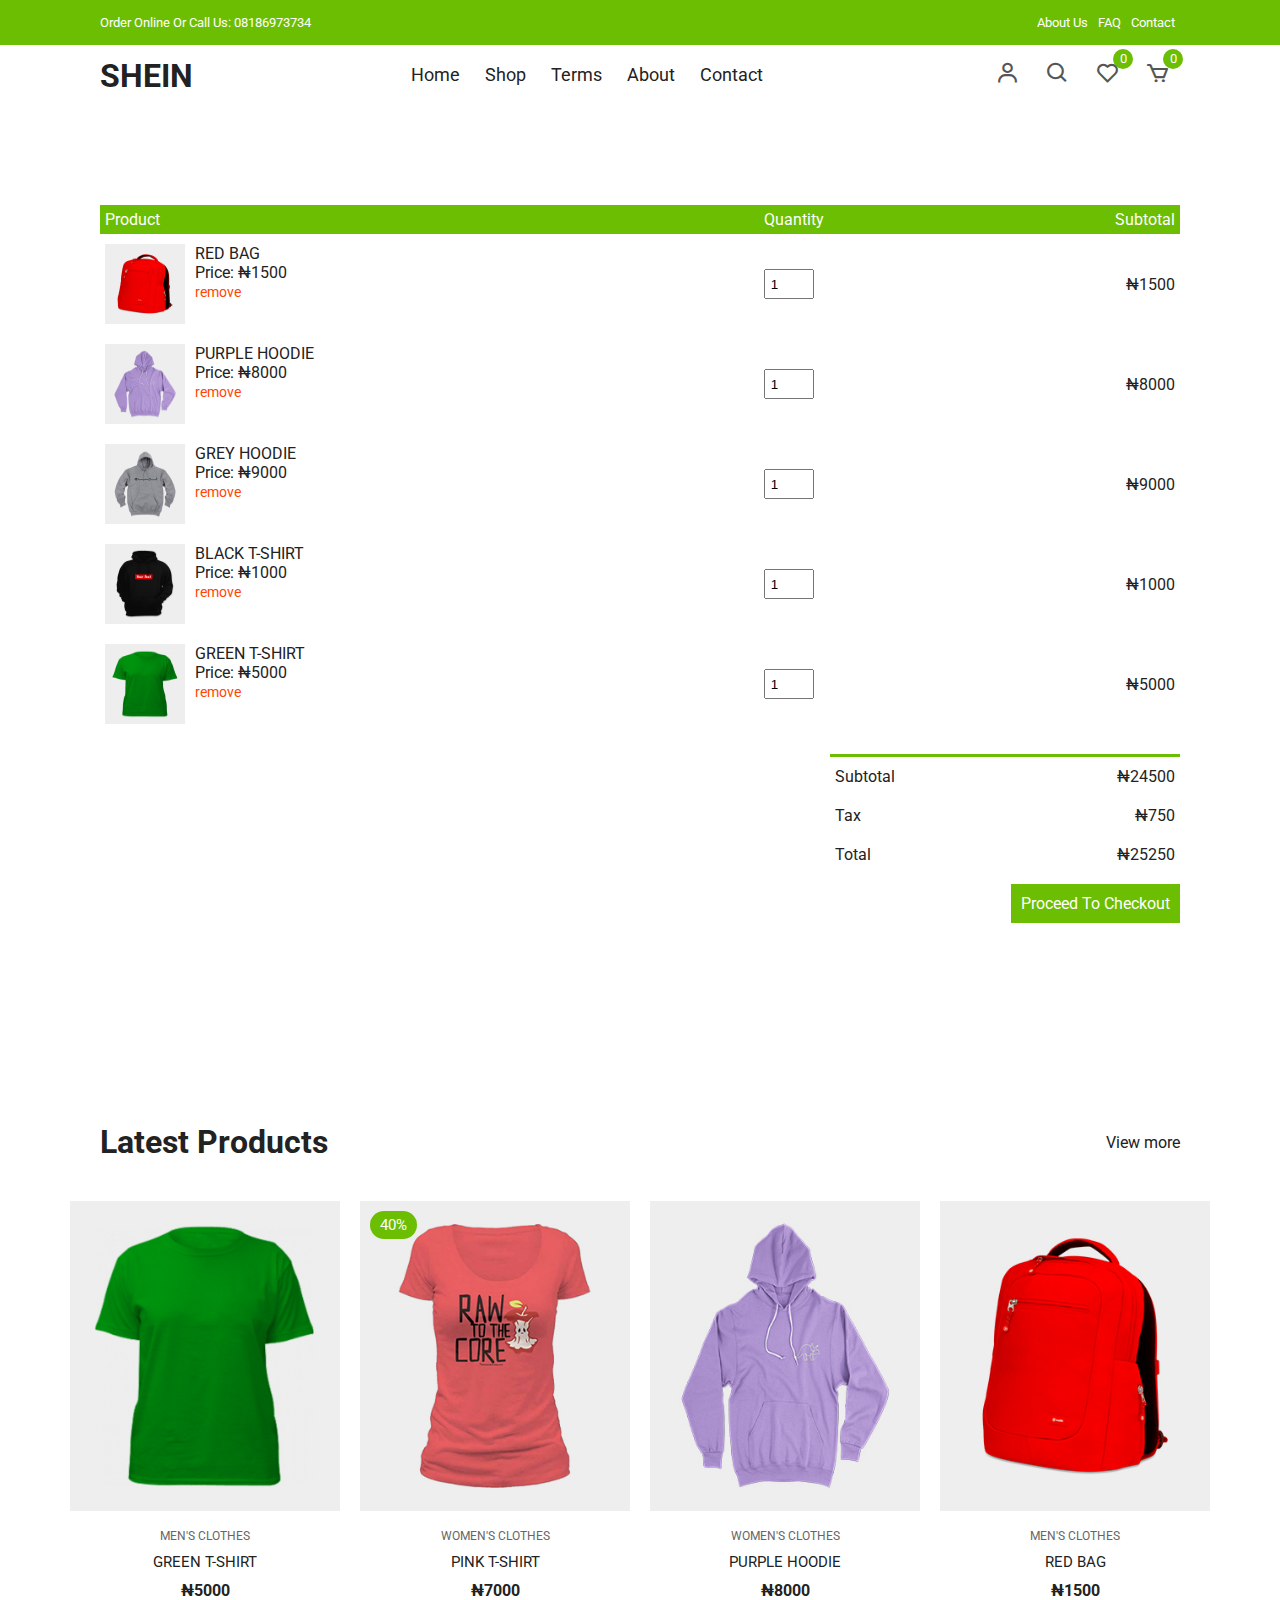
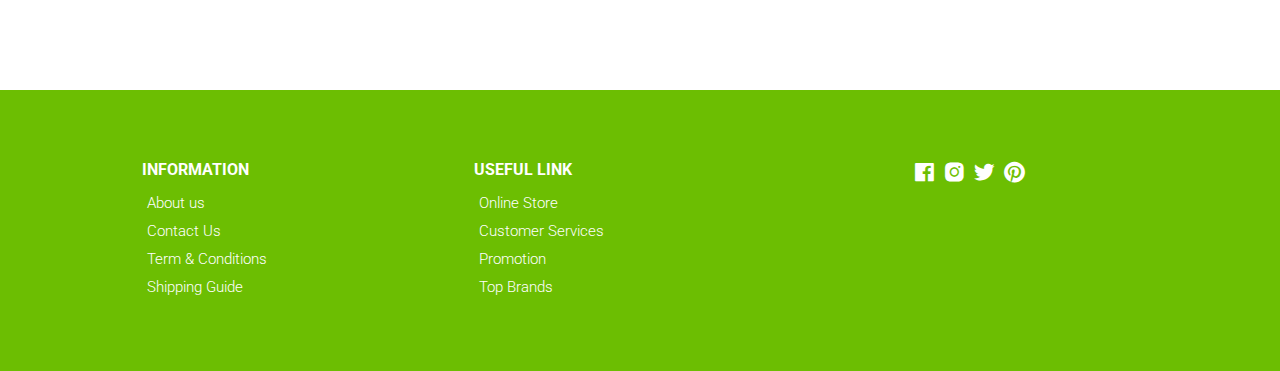
<file: cart.html>
<!DOCTYPE html>
<html lang="en">

<head>
    <meta charset="UTF-8" />
    <meta name="viewport" content="width=device-width, initial-scale=1.0" />

    <link rel="stylesheet" href="https://cdn.jsdelivr.net/npm/boxicons@latest/css/boxicons.min.css" />

    <link rel="stylesheet" href="./css/styles.css" />
    <title>Your Cart</title>
</head>

<body>

    <div class="top-nav">
        <div class="container d-flex">
            <p>Order Online Or Call Us: 08186973734</p>
            <ul class="d-flex">
                <li><a href="#">About Us</a></li>
                <li><a href="#">FAQ</a></li>
                <li><a href="#">Contact</a></li>
            </ul>
        </div>
    </div>
    <div class="navigation">
        <div class="nav-center container d-flex">
            <a href="index.html" class="logo">
                <h1>SHEIN</h1>
            </a>

            <ul class="nav-list d-flex">
                <li class="nav-item">
                    <a href="index.html" class="nav-link">Home</a>
                </li>
                <li class="nav-item">
                    <a href="product.html" class="nav-link">Shop</a>
                </li>
                <li class="nav-item">
                    <a href="#terms" class="nav-link">Terms</a>
                </li>
                <li class="nav-item">
                    <a href="#about" class="nav-link">About</a>
                </li>
                <li class="nav-item">
                    <a href="#contact" class="nav-link">Contact</a>
                </li>
                <li class="icons d-flex">
                    <a href="login.html" class="icon">
                        <i class="bx bx-user"></i>
                    </a>
                    <div class="icon">
                        <i class="bx bx-search"></i>
                    </div>
                    <div class="icon">
                        <i class="bx bx-heart"></i>
                        <span class="d-flex">0</span>
                    </div>
                    <a href="cart.html" class="icon">
                        <i class="bx bx-cart"></i>
                        <span class="d-flex">0</span>
                    </a>
                </li>
            </ul>

            <div class="icons d-flex">
                <a href="login.html" class="icon">
                    <i class="bx bx-user"></i>
                </a>
                <div class="icon">
                    <i class="bx bx-search"></i>
                </div>
                <div class="icon">
                    <i class="bx bx-heart"></i>
                    <span class="d-flex">0</span>
                </div>
                <a href="cart.html" class="icon">
                    <i class="bx bx-cart"></i>
                    <span class="d-flex">0</span>
                </a>
            </div>

            <div class="hamburger">
                <i class="bx bx-menu-alt-left"></i>
            </div>
        </div>
    </div>

    <div class="container cart">
        <table>
            <tr>
                <th>Product</th>
                <th>Quantity</th>
                <th>Subtotal</th>
            </tr>
            <tr>
                <td>
                    <div class="cart-info">
                        <img src="./images/product-2.jpg" alt="" />
                        <div>
                            <p>RED BAG</p>
                            <span>Price: ₦1500</span> <br />
                            <a href="#">remove</a>
                        </div>
                    </div>
                </td>
                <td><input type="number" value="1" min="1" /></td>
                <td>₦1500</td>
            </tr>
            <tr>
                <td>
                    <div class="cart-info">
                        <img src="./images/product-3.jpg" alt="" />
                        <div>
                            <p>PURPLE HOODIE</p>
                            <span>Price: ₦8000</span> <br />
                            <a href="#">remove</a>
                        </div>
                    </div>
                </td>
                <td><input type="number" value="1" min="1" /></td>
                <td>₦8000</td>
            </tr>
            <tr>
                <td>
                    <div class="cart-info">
                        <img src="./images/product-4.jpg" alt="" />
                        <div>
                            <p>GREY HOODIE</p>
                            <span>Price: ₦9000</span> <br />
                            <a href="#">remove</a>
                        </div>
                    </div>
                </td>
                <td><input type="number" value="1" min="1" /></td>
                <td>₦9000</td>
            </tr>
            <tr>
                <td>
                    <div class="cart-info">
                        <img src="./images/product-5.jpg" alt="" />
                        <div>
                            <p>BLACK T-SHIRT</p>
                            <span>Price: ₦1000</span> <br />
                            <a href="#">remove</a>
                        </div>
                    </div>
                </td>
                <td><input type="number" value="1" min="1" /></td>
                <td>₦1000</td>
            </tr>
            <tr>
                <td>
                    <div class="cart-info">
                        <img src="./images/product-6.jpg" alt="" />
                        <div>
                            <p>GREEN T-SHIRT</p>
                            <span>Price: ₦5000</span> <br />
                            <a href="#">remove</a>
                        </div>
                    </div>
                </td>
                <td><input type="number" value="1" min="1" /></td>
                <td>₦5000</td>
            </tr>
        </table>
        <div class="total-price">
            <table>
                <tr>
                    <td>Subtotal</td>
                    <td>₦24500</td>
                </tr>
                <tr>
                    <td>Tax</td>
                    <td>₦750</td>
                </tr>
                <tr>
                    <td>Total</td>
                    <td>₦25250</td>
                </tr>
            </table>
            <a href="#" class="checkout btn">Proceed To Checkout</a>
        </div>
    </div>

    <section class="section featured">
        <div class="top container">
            <h1>Latest Products</h1>
            <a href="#" class="view-more">View more</a>
        </div>
        <div class="product-center container">
            <div class="product-item">
                <div class="overlay">
                    <a href="" class="product-thumb">
                        <img src="./images/product-6.jpg" alt="" />
                    </a>
                </div>
                <div class="product-info">
                    <span>MEN'S CLOTHES</span>
                    <a href="">GREEN T-SHIRT</a>
                    <h4>₦5000</h4>
                </div>
                <ul class="icons">
                    <li><i class="bx bx-heart"></i></li>
                    <li><i class="bx bx-search"></i></li>
                    <li><i class="bx bx-cart"></i></li>
                </ul>
            </div>
            <div class="product-item">
                <div class="overlay">
                    <a href="" class="product-thumb">
                        <img src="./images/product-1.jpg" alt="" />
                    </a>
                    <span class="discount">40%</span>
                </div>
                <div class="product-info">
                    <span>WOMEN'S CLOTHES</span>
                    <a href="">PINK T-SHIRT</a>
                    <h4>₦7000</h4>
                </div>
                <ul class="icons">
                    <li><i class="bx bx-heart"></i></li>
                    <li><i class="bx bx-search"></i></li>
                    <li><i class="bx bx-cart"></i></li>
                </ul>
            </div>
            <div class="product-item">
                <div class="overlay">
                    <a href="" class="product-thumb">
                        <img src="./images/product-3.jpg" alt="" />
                    </a>
                </div>
                <div class="product-info">
                    <span>WOMEN'S CLOTHES</span>
                    <a href="">PURPLE HOODIE</a>
                    <h4>₦8000</h4>
                </div>
                <ul class="icons">
                    <li><i class="bx bx-heart"></i></li>
                    <li><i class="bx bx-search"></i></li>
                    <li><i class="bx bx-cart"></i></li>
                </ul>
            </div>
            <div class="product-item">
                <div class="overlay">
                    <a href="" class="product-thumb">
                        <img src="./images/product-2.jpg" alt="" />
                    </a>
                </div>
                <div class="product-info">
                    <span>MEN'S CLOTHES</span>
                    <a href="">RED BAG</a>
                    <h4>₦1500</h4>
                </div>
                <ul class="icons">
                    <li><i class="bx bx-heart"></i></li>
                    <li><i class="bx bx-search"></i></li>
                    <li><i class="bx bx-cart"></i></li>
                </ul>
            </div>
        </div>
    </section>

    <footer class="footer">
        <div class="row">
            <div class="col d-flex">
                <h4>INFORMATION</h4>
                <a href="">About us</a>
                <a href="">Contact Us</a>
                <a href="">Term & Conditions</a>
                <a href="">Shipping Guide</a>
            </div>
            <div class="col d-flex">
                <h4>USEFUL LINK</h4>
                <a href="">Online Store</a>
                <a href="">Customer Services</a>
                <a href="">Promotion</a>
                <a href="">Top Brands</a>
            </div>
            <div class="col d-flex">
                <span><i class="bx bxl-facebook-square"></i></span>
                <span><i class="bx bxl-instagram-alt"></i></span>
                <span><i class="bx bxl-twitter"></i></span>
                <span><i class="bx bxl-pinterest"></i></span>
            </div>
        </div>
    </footer>

    <script src="./js/index.js"></script>
</body>

</html>
</file>
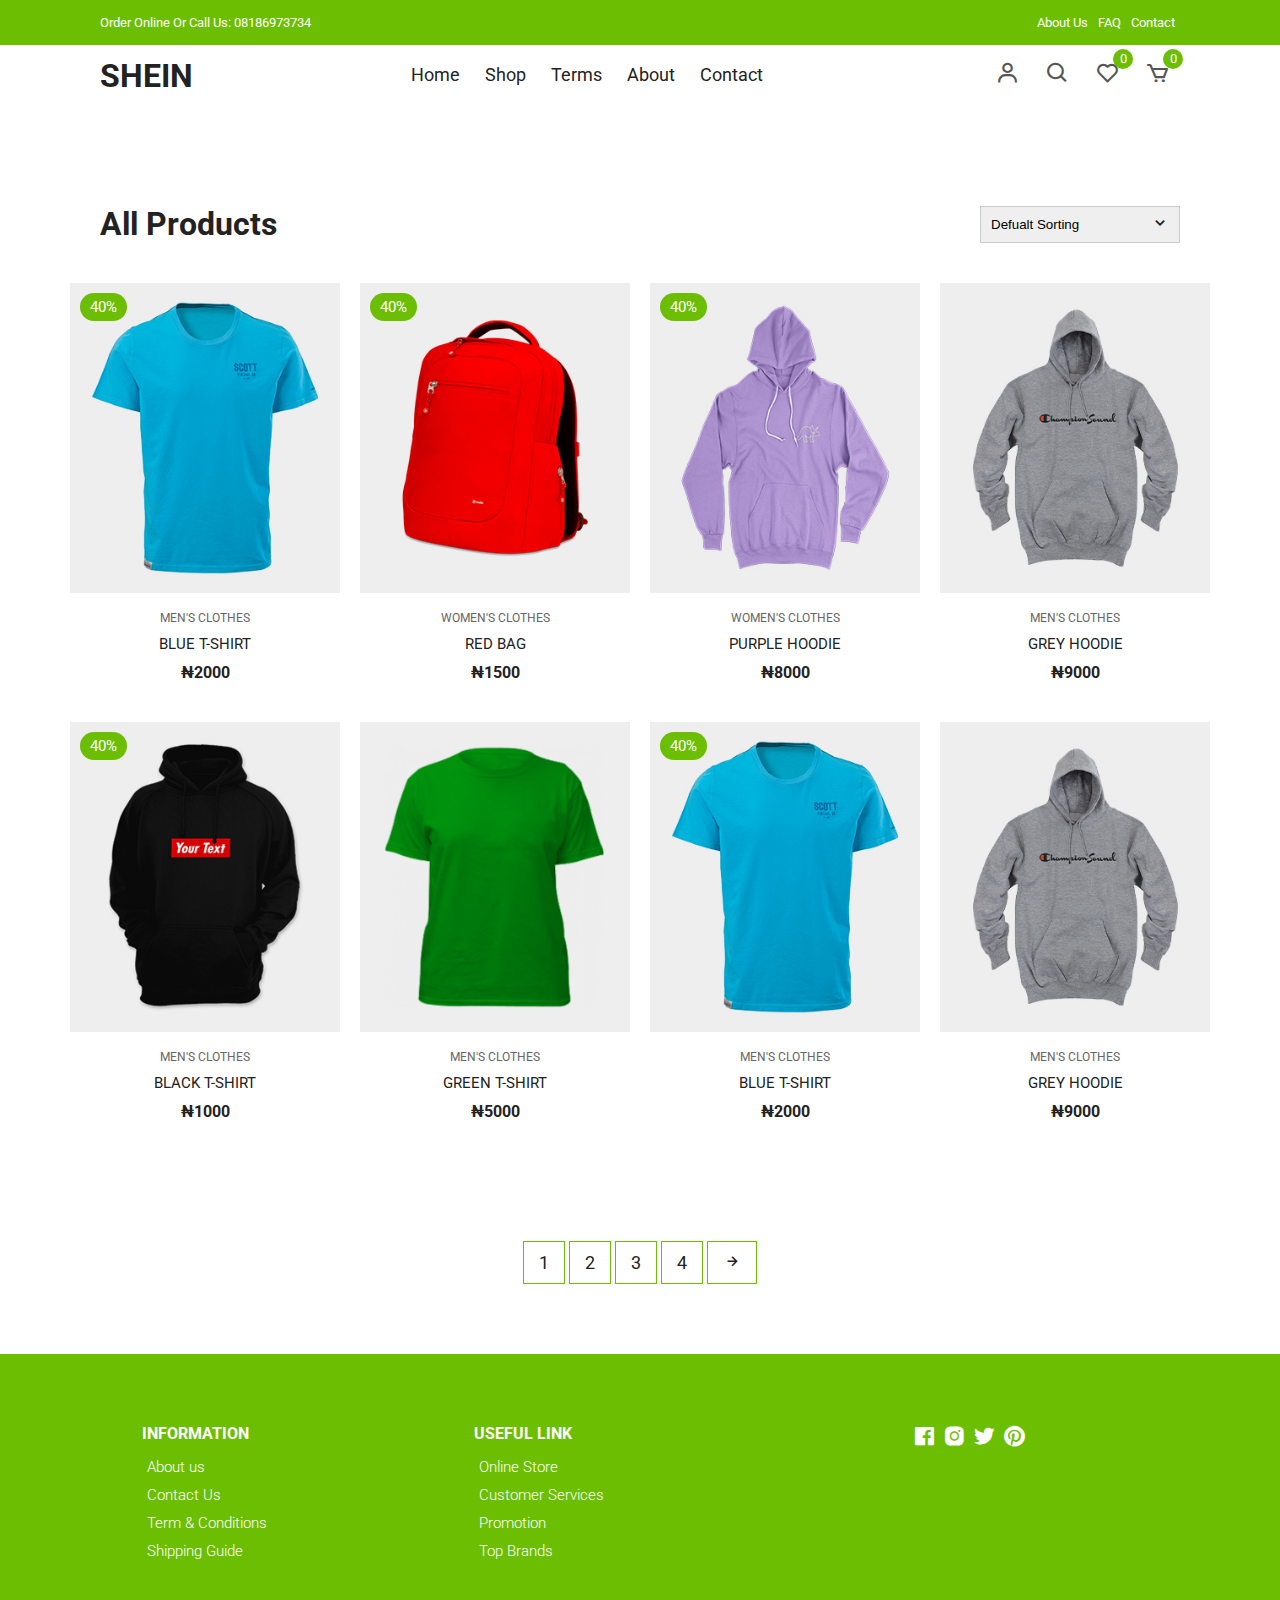
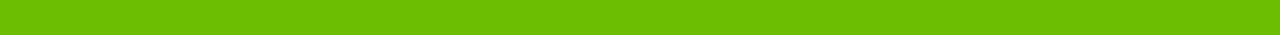
<file: product.html>
<!DOCTYPE html>
<html lang="en">

<head>
    <meta charset="UTF-8" />
    <meta name="viewport" content="width=device-width, initial-scale=1.0" />

    <link rel="stylesheet" href="https://cdn.jsdelivr.net/npm/boxicons@latest/css/boxicons.min.css" />
    <link rel="stylesheet" href="https://unpkg.com/boxicons@2.0.7/css/boxicons.min.css" />
    <link rel="stylesheet" href="./css/styles.css" />
    <title>Boy’s T-Shirt</title>
</head>

<body>

    <div class="top-nav">
        <div class="container d-flex">
            <p>Order Online Or Call Us: 08186973734</p>
            <ul class="d-flex">
                <li><a href="#">About Us</a></li>
                <li><a href="#">FAQ</a></li>
                <li><a href="#">Contact</a></li>
            </ul>
        </div>
    </div>
    <div class="navigation">
        <div class="nav-center container d-flex">
            <a href="index.html" class="logo">
                <h1>SHEIN</h1>
            </a>

            <ul class="nav-list d-flex">
                <li class="nav-item">
                    <a href="index.html" class="nav-link">Home</a>
                </li>
                <li class="nav-item">
                    <a href="product.html" class="nav-link">Shop</a>
                </li>
                <li class="nav-item">
                    <a href="#terms" class="nav-link">Terms</a>
                </li>
                <li class="nav-item">
                    <a href="#about" class="nav-link">About</a>
                </li>
                <li class="nav-item">
                    <a href="#contact" class="nav-link">Contact</a>
                </li>
                <li class="icons d-flex">
                    <a href="login.html" class="icon">
                        <i class="bx bx-user"></i>
                    </a>
                    <div class="icon">
                        <i class="bx bx-search"></i>
                    </div>
                    <div class="icon">
                        <i class="bx bx-heart"></i>
                        <span class="d-flex">0</span>
                    </div>
                    <a href="cart.html" class="icon">
                        <i class="bx bx-cart"></i>
                        <span class="d-flex">0</span>
                    </a>
                </li>
            </ul>

            <div class="icons d-flex">
                <a href="login.html" class="icon">
                    <i class="bx bx-user"></i>
                </a>
                <div class="icon">
                    <i class="bx bx-search"></i>
                </div>
                <div class="icon">
                    <i class="bx bx-heart"></i>
                    <span class="d-flex">0</span>
                </div>
                <a href="cart.html" class="icon">
                    <i class="bx bx-cart"></i>
                    <span class="d-flex">0</span>
                </a>
            </div>

            <div class="hamburger">
                <i class="bx bx-menu-alt-left"></i>
            </div>
        </div>
    </div>

    <section class="section all-products" id="products">
        <div class="top container">
            <h1>All Products</h1>
            <form>
                <select>
                    <option value="1">Defualt Sorting</option>
                    <option value="2">Sort By Price</option>
                    <option value="3">Sort By Popularity</option>
                    <option value="4">Sort By Sale</option>
                    <option value="5">Sort By Rating</option>
                </select>
                <span><i class="bx bx-chevron-down"></i></span>
            </form>
        </div>
        <div class="product-center container">
            <div class="product-item">
                <div class="overlay">
                    <a href="productDetails.html" class="product-thumb">
                        <img src="./images/product-7.jpg" alt="" />
                    </a>
                    <span class="discount">40%</span>
                </div>
                <div class="product-info">
                    <span>MEN'S CLOTHES</span>
                    <a href="productDetails.html">BLUE T-SHIRT</a>
                    <h4>₦2000</h4>
                </div>
                <ul class="icons">
                    <li><i class="bx bx-heart"></i></li>
                    <li><i class="bx bx-search"></i></li>
                    <li><i class="bx bx-cart"></i></li>
                </ul>
            </div>
            <div class="product-item">
                <div class="overlay">
                    <a href="" class="product-thumb">
                        <img src="./images/product-2.jpg" alt="" />
                    </a>
                    <span class="discount">40%</span>
                </div>
                <div class="product-info">
                    <span>WOMEN'S CLOTHES</span>
                    <a href="">RED BAG</a>
                    <h4>₦1500</h4>
                </div>
                <ul class="icons">
                    <li><i class="bx bx-heart"></i></li>
                    <li><i class="bx bx-search"></i></li>
                    <li><i class="bx bx-cart"></i></li>
                </ul>
            </div>
            <div class="product-item">
                <div class="overlay">
                    <a href="" class="product-thumb">
                        <img src="./images/product-3.jpg" alt="" />
                    </a>
                    <span class="discount">40%</span>
                </div>
                <div class="product-info">
                    <span>WOMEN'S CLOTHES</span>
                    <a href="">PURPLE HOODIE</a>
                    <h4>₦8000</h4>
                </div>
                <ul class="icons">
                    <li><i class="bx bx-heart"></i></li>
                    <li><i class="bx bx-search"></i></li>
                    <li><i class="bx bx-cart"></i></li>
                </ul>
            </div>
            <div class="product-item">
                <div class="overlay">
                    <a href="" class="product-thumb">
                        <img src="./images/product-4.jpg" alt="" />
                    </a>
                </div>
                <div class="product-info">
                    <span>MEN'S CLOTHES</span>
                    <a href="">GREY HOODIE</a>
                    <h4>₦9000</h4>
                </div>
                <ul class="icons">
                    <li><i class="bx bx-heart"></i></li>
                    <li><i class="bx bx-search"></i></li>
                    <li><i class="bx bx-cart"></i></li>
                </ul>
            </div>
            <div class="product-item">
                <div class="overlay">
                    <a href="" class="product-thumb">
                        <img src="./images/product-5.jpg" alt="" />
                    </a>
                    <span class="discount">40%</span>
                </div>
                <div class="product-info">
                    <span>MEN'S CLOTHES</span>
                    <a href="">BLACK T-SHIRT</a>
                    <h4>₦1000</h4>
                </div>
                <ul class="icons">
                    <li><i class="bx bx-heart"></i></li>
                    <li><i class="bx bx-search"></i></li>
                    <li><i class="bx bx-cart"></i></li>
                </ul>
            </div>
            <div class="product-item">
                <div class="overlay">
                    <a href="" class="product-thumb">
                        <img src="./images/product-6.jpg" alt="" />
                    </a>
                </div>
                <div class="product-info">
                    <span>MEN'S CLOTHES</span>
                    <a href="">GREEN T-SHIRT</a>
                    <h4>₦5000</h4>
                </div>
                <ul class="icons">
                    <li><i class="bx bx-heart"></i></li>
                    <li><i class="bx bx-search"></i></li>
                    <li><i class="bx bx-cart"></i></li>
                </ul>
            </div>
            <div class="product-item">
                <div class="overlay">
                    <a href="" class="product-thumb">
                        <img src="./images/product-7.jpg" alt="" />
                    </a>
                    <span class="discount">40%</span>
                </div>
                <div class="product-info">
                    <span>MEN'S CLOTHES</span>
                    <a href="">BLUE T-SHIRT</a>
                    <h4>₦2000</h4>
                </div>
                <ul class="icons">
                    <li><i class="bx bx-heart"></i></li>
                    <li><i class="bx bx-search"></i></li>
                    <li><i class="bx bx-cart"></i></li>
                </ul>
            </div>
            <div class="product-item">
                <div class="overlay">
                    <a href="" class="product-thumb">
                        <img src="./images/product-4.jpg" alt="" />
                    </a>
                </div>
                <div class="product-info">
                    <span>MEN'S CLOTHES</span>
                    <a href="">GREY HOODIE</a>
                    <h4>₦9000</h4>
                </div>
                <ul class="icons">
                    <li><i class="bx bx-heart"></i></li>
                    <li><i class="bx bx-search"></i></li>
                    <li><i class="bx bx-cart"></i></li>
                </ul>
            </div>
        </div>
    </section>
    <section class="pagination">
        <div class="container">
            <span>1</span> <span>2</span> <span>3</span> <span>4</span>
            <span><i class="bx bx-right-arrow-alt"></i></span>
        </div>
    </section>

    <footer class="footer">
        <div class="row">
            <div class="col d-flex">
                <h4>INFORMATION</h4>
                <a href="">About us</a>
                <a href="">Contact Us</a>
                <a href="">Term & Conditions</a>
                <a href="">Shipping Guide</a>
            </div>
            <div class="col d-flex">
                <h4>USEFUL LINK</h4>
                <a href="">Online Store</a>
                <a href="">Customer Services</a>
                <a href="">Promotion</a>
                <a href="">Top Brands</a>
            </div>
            <div class="col d-flex">
                <span><i class="bx bxl-facebook-square"></i></span>
                <span><i class="bx bxl-instagram-alt"></i></span>
                <span><i class="bx bxl-twitter"></i></span>
                <span><i class="bx bxl-pinterest"></i></span>
            </div>
        </div>
    </footer>

    <script src="./js/index.js"></script>
</body>

</html>
</file>
<file: css/styles.css>
@import url('https://fonts.googleapis.com/css2?family=Roboto:wght@100;300;400;500;700&display=swap');

:root {
  --white: #fff;
  --black: #222;
  --green: #6cbe02;
  --grey1: #f0f0f0;
  --grey2: #e9d7d3;
}

*,
*::before,
*::after {
  margin: 0;
  padding: 0;
  box-sizing: inherit;
}

html {
  box-sizing: border-box;
  font-size: 62.5%;
}

body {
  font-family: 'Roboto', sans-serif;
  font-size: 1.6rem;
  background-color: var(--white);
  color: var(--black);
  font-weight: 400;
  font-style: normal;
}

a {
  text-decoration: none;
  color: var(--black);
}

li {
  list-style: none;
}

.container {
  max-width: 114rem;
  margin: 0 auto;
  padding: 0 3rem;
}

.d-flex {
  display: flex;
  align-items: center;
}



.header {
  position: relative;
  overflow-x: hidden;
}

.top-nav {
  background-color: var(--green);
  font-size: 1.3rem;
  color: var(--white);
}

.top-nav div {
  justify-content: space-between;
  height: 4.5rem;
}

.top-nav a {
  color: var(--white);
  padding: 0 0.5rem;
}


.navigation {
  height: 6rem;
  line-height: 6rem;
}

.nav-center {
  justify-content: space-between;
}

.nav-list .icons {
  display: none;
}

.nav-center .nav-item:not(:last-child) {
  margin-right: 0.5rem;
}

.nav-center .nav-link {
  font-size: 1.8rem;
  padding: 1rem;
}

.nav-center .nav-link:hover {
  color: var(--green);
}

.nav-center .hamburger {
  display: none;
  font-size: 2.3rem;
  color: var(--black);
  cursor: pointer;
}

.icon {
  cursor: pointer;
  font-size: 2.5rem;
  padding: 0 1rem;
  color: #555;
  position: relative;
}

.icon:not(:last-child) {
  margin-right: 0.5rem;
}

.icon span {
  position: absolute;
  top: 3px;
  right: -3px;
  background-color: var(--green);
  color: var(--white);
  border-radius: 50%;
  font-size: 1.3rem;
  height: 2rem;
  width: 2rem;
  justify-content: center;
}

@media only screen and (max-width: 768px) {
  .nav-list {
    position: fixed;
    top: 12%;
    left: -35rem;
    flex-direction: column;
    align-items: flex-start;
    box-shadow: 5px 5px 10px rgba(0, 0, 0, 0.2);
    background-color: white;
    height: 100%;
    width: 0%;
    max-width: 35rem;
    z-index: 100;
    transition: all 300ms ease-in-out;
  }

  .nav-list.open {
    left: 0;
    width: 100%;
  }

  .nav-list .nav-item {
    margin: 0 0 1rem 0;
    width: 100%;
  }

  .nav-list .nav-link {
    font-size: 2rem;
    color: var(--black);
  }

  .nav-center .hamburger {
    display: block;
    color: var(--black);
    font-size: 3rem;
  }

  .icons {
    display: none;
  }

  .nav-list .icons {
    display: flex;
  }

  .top-nav ul {
    display: none;
  }

  .top-nav div {
    justify-content: center;
    height: 3rem;
  }
}


.hero,
.hero .glide__slides {
  background-color: var(--grey2);
  position: relative;
  height: calc(100vh - 6rem);
  margin: 0 4rem;
  overflow: hidden;
}

.hero .center {
  display: flex;
  align-items: center;
  justify-content: center;
  position: relative;
  height: 100%;
  padding-top: 3rem;
}

.hero .left {
  position: absolute;
  top: 0%;
  left: 25rem;
  opacity: 0;
  transition: all 1000ms ease-in-out;
}

.hero .left h1 {
  font-size: 5rem;
  margin: 1rem 0;
}

.hero .left p {
  font-size: 1.6rem;
  margin-bottom: 1rem;
}

.hero .left .hero-btn {
  display: inline-block;
  padding: 1rem 3rem;
  font-size: 1.6rem;
  margin-top: 1rem;
  background-color: var(--green);
  color: white;
}

.hero .right {
  flex: 0 0 50%;
  height: 100%;
  position: relative;
  text-align: center;
}

.hero .right img {
  position: absolute;
  width: 55rem;
  opacity: 0;
  transition: all 1000ms ease-in-out;
}

.center .right img.img1 {
  width: 85%;
  right: -25%;
  bottom: -50%;
}

.center .right img.img2 {
  width: 90%;
  right: -40%;
  bottom: -40%;
}

.glide__slide--active .center .right img {
  bottom: -3%;
  opacity: 1;
}

.glide__slide--active .left {
  opacity: 1;
  top: 35%;
}

@media only screen and (max-width: 1500px) {
  .hero .left {
    left: 0;
  }
}
@media only screen and (max-width: 999px) {
  .glide__slide--active .left {
    top: 15%;
  }

  .center .right img.img1 {
    width: 90%;
  }

  .center .right img.img2 {
    width: 100%;
  }
}

@media only screen and (max-width: 567px) {
  .center .right img.img1 {
    width: 30rem;
  }

  .center .right img.img2 {
    width: 33rem;
  }

  .hero,
  .hero .glide__slides {
    margin: 0;
    padding: 0 3rem;
  }

  .hero .left h1 {
    font-size: 3rem;
  }

  .hero .left span {
    font-size: 1.4rem;
  }
  .hero .left p {
    font-size: 1.5rem;
    width: 80%;
  }
}

.section {
  padding: 10rem 0 5rem 0;
  overflow: hidden;
}

.cat-center {
  display: flex;
  align-items: center;
  justify-content: center;
  max-width: 114rem;
  margin: auto;
  padding: 0 3rem;
}

.cat-center .cat {
  max-width: 37rem;
  height: 25rem;
  overflow: hidden;
  position: relative;
  cursor: pointer;
  text-align: center;
}

.cat-center .cat:not(:last-child) {
  margin-right: 3rem;
}

.cat-center .cat img {
  width: 36.5rem;
  height: 100%;
  margin: auto;
  object-fit: cover;
  transition: all 2s ease;
}

.cat-center .cat:hover img {
  transform: scale(1.1);
}

.cat-center .cat div {
  position: absolute;
  bottom: 15%;
  left: 50%;
  transform: translateX(-50%);
  background-color: var(--white);
  width: 18rem;
  height: 5rem;
  line-height: 5rem;
  text-align: center;
  font-size: 2rem;
  font-weight: 500;
}

@media only screen and (max-width: 1200px) {
  .cat-center .cat img {
    width: 30rem;
  }
}

@media only screen and (max-width: 967px) {
  .cat-center .cat {
    max-width: 25rem;
    height: 20rem;
  }

  .cat-center .cat img {
    width: 25rem;
  }
}

@media only screen and (max-width: 768px) {
  .section {
    padding: 5rem 0;
  }

  .cat-center {
    flex-direction: column;
    padding: 3rem;
  }

  .cat-center .cat {
    max-width: 100%;
    height: 30rem;
  }

  .cat-center .cat:not(:last-child) {
    margin-right: 0rem;
    margin-bottom: 5rem;
  }

  .cat-center .cat img {
    width: 100%;
  }
}

.title {
  text-align: center;
  margin-bottom: 5rem;
}

.title h1 {
  font-size: 3rem;
  text-transform: uppercase;
  margin-bottom: 1rem;
  font-weight: 500;
}

.product-center {
  display: flex;
  align-items: center;
  justify-content: center;
  flex-wrap: wrap;
  max-width: 120rem;
  margin: 0 auto;
  padding: 0 2rem;
}

.product-item {
  position: relative;
  width: 27rem;
  margin: 0 auto;
  margin-bottom: 3rem;
}

.product-thumb img {
  width: 100%;
  height: 31rem;
  object-fit: cover;
  transition: all 500ms linear;
}

.product-info {
  padding: 1rem;
  text-align: center;
}

.product-info span {
  display: inline-block;
  font-size: 1.2rem;
  color: #666;
  margin-bottom: 1rem;
}

.product-info a {
  font-size: 1.5rem;
  display: block;
  margin-bottom: 1rem;
  transition: all 300ms ease;
}

.product-info a:hover {
  color: var(--green);
}

.product-item .icons {
  position: absolute;
  left: 50%;
  top: 35%;
  transform: translateX(-50%);
  display: flex;
  align-items: center;
}

.product-item .icons li {
  background-color: var(--white);
  text-align: center;
  padding: 1rem 1.5rem;
  font-size: 2.3rem;
  cursor: pointer;
  transition: 300ms ease-out;
  transform: translateY(20px);
  visibility: hidden;
  opacity: 0;
}

.product-item .icons li:first-child {
  transition-delay: 0.1s;
}

.product-item .icons li:nth-child(2) {
  transition-delay: 0.2s;
}

.product-item .icons li:nth-child(3) {
  transition-delay: 0.3s;
}

.product-item:hover .icons li {
  visibility: visible;
  opacity: 1;
  transform: translateY(0);
}

.product-item .icons li:not(:last-child) {
  margin-right: 0.5rem;
}

.product-item .icons li:hover {
  background-color: var(--green);
  color: var(--white);
}

.product-item .overlay {
  position: relative;
  overflow: hidden;
  cursor: pointer;
  width: 100%;
}

.product-item .overlay::after {
  content: '';
  position: absolute;
  top: 0;
  left: 0;
  width: 100%;
  height: 100%;
  background-color: rgba(0, 0, 0, 0.5);
  visibility: hidden;
  opacity: 0;
  transition: 300ms ease-out;
}

.product-item:hover .overlay::after {
  visibility: visible;
  opacity: 1;
}

.product-item:hover .product-thumb img {
  transform: scale(1.1);
}

.product-item .discount {
  position: absolute;
  top: 1rem;
  left: 1rem;
  background-color: var(--green);
  padding: 0.5rem 1rem;
  color: var(--white);
  border-radius: 2rem;
  font-size: 1.5rem;
}

@media only screen and (max-width: 567px) {
  .product-center {
    max-width: 100%;
    padding: 0 1rem;
  }

  .product-item {
    width: 40%;
    margin-bottom: 3rem;
  }

  .product-thumb img {
    height: 20rem;
  }

  .product-item {
    margin-right: 2rem;
  }

  .product-item .icons li {
    padding: 0.5rem 1rem;
    font-size: 1.8rem;
  }
}

.banner {
  position: relative;
  background-color: var(--grey2);
  padding: 14rem 20%;
}

.banner .right img {
  position: absolute;
  bottom: 0;
  right: 10%;
  width: 75rem;
}

.banner .trend,
.banner p {
  display: block;
  font-size: 2rem;
  font-weight: 300;
  margin-bottom: 1.5rem;
}

.banner h1 {
  font-size: 5.4rem;
  color: var(--black);
  margin-bottom: 1.5rem;
}

.banner .btn {
  display: inline-block;
  margin-top: 2rem;
}

@media only screen and (max-width: 1500px) {
  .banner {
    padding: 14rem;
  }

  .banner .right img {
    right: 3rem;
    width: 70rem;
  }
}

@media only screen and (max-width: 996px) {
  .banner {
    padding: 8rem 2rem;
  }

  .banner .trend,
  .banner p {
    font-size: 1.5rem;
  }

  .banner h1 {
    font-size: 4rem;
  }

  .banner .right img {
    right: -6%;
    width: 50rem;
  }
}

@media only screen and (max-width: 768px) {
  .banner {
    display: grid;
    grid-template-columns: 1fr;
    height: 80vh;
  }

  .banner .left {
    width: 100%;
    margin-bottom: 3rem;
  }

  .banner .right {
    flex: 0 0 50%;
  }

  .banner .right img {
    right: 0;
    width: 50rem;
    left: 50%;
    transform: translateX(-50%);
  }
}

@media only screen and (max-width: 567px) {
  .banner {
    padding: 8rem 5rem;
  }

  .banner .trend,
  .banner p {
    font-size: 1.3rem;
    margin-bottom: 1rem;
  }

  .banner h1 {
    font-size: 3rem;
    margin-bottom: 1rem;
  }

  .banner .btn {
    padding: 0.8rem 1.7rem;
    font-size: 1.4rem;
  }

  .banner .right img {
    width: 45rem;
  }
}

.contact {
  background-color: var(--black);
  color: var(--white);
  padding: 10rem 20rem;
}

.contact .row {
  display: grid;
  grid-template-columns: 1fr 1fr;
  align-items: center;
}

.contact .row .col h2 {
  margin-bottom: 1.5rem;
}

.contact .row .col p {
  width: 70%;
  margin-bottom: 2rem;
}

.btn-1 {
  background-color: var(--green);
  color: var(--white);
  display: inline-block;
  border-radius: 1rem;
  padding: 1rem 2rem;
}

.contact form div {
  position: relative;
  width: 80%;
  margin: 0 auto;
}

.contact form input {
  font-family: 'Roboto', sans-serif;
  text-indent: 2rem;
  width: 100%;
  border-radius: 1rem;
  padding: 1.5rem 0;
  outline: none;
  border: none;
}

.contact form a {
  position: absolute;
  top: 0;
  right: 0;
  background-color: var(--green);
  color: white;
  margin: 0.5rem;
  padding: 1rem 3rem;
  border-radius: 1rem;
}

@media only screen and (max-width: 996px) {
  .contact {
    padding: 8rem 8rem;
  }
}

@media only screen and (max-width: 768px) {
  .contact .row {
    grid-template-columns: 1fr;
    gap: 5rem 0;
  }

  .contact form div {
    width: 100%;
  }
}

@media only screen and (max-width: 567px) {
  .contact {
    padding: 8rem 1rem;
  }
}

.footer {
  padding: 7rem 1rem;
  background-color: var(--green);
}

footer .row {
  display: grid;
  grid-template-columns: 1fr 1fr 1fr;
  max-width: 99.6rem;
  margin: 0 auto;
}

.footer .col {
  flex-direction: column;
  color: var(--white);
  align-items: flex-start;
}

.footer .col:last-child {
  flex-direction: row;
  justify-content: center;
}

.footer .col:last-child span {
  font-size: 2.5rem;
  margin-right: 0.5rem;
  color: var(--white);
}

.footer .col a {
  color: var(--white);
  font-size: 1.5rem;
  padding: 0.5rem;
  font-weight: 300;
}

.footer .col h4 {
  margin-bottom: 1rem;
}

@media only screen and (max-width: 567px) {
  footer .row {
    grid-template-columns: 1fr;
    row-gap: 3rem;
  }
}

.popup {
  position: fixed;
  top: 0;
  left: 0;
  width: 100%;
  height: 100vh;
  background-color: rgba(0, 0, 0, 0.5);
  z-index: 9999;
  transition: 0.3s;
  transform: scale(1);
}

.popup-content {
  position: absolute;
  top: 50%;
  left: 50%;
  width: 90%;
  max-width: 110rem;
  margin: 0 auto;
  height: 55rem;
  transform: translate(-50%, -50%);
  padding: 1.6rem;
  display: table;
  overflow: hidden;
  background-color: var(--white);
}

.popup-close {
  display: flex;
  align-items: center;
  justify-content: center;
  position: absolute;
  top: 2rem;
  right: 2rem;
  padding: 0.5rem;
  background-color: var(--green);
  border-radius: 50%;
  cursor: pointer;
}

.popup-close {
  font-size: 3rem;
  color: white;
}

.popup-left {
  display: table-cell;
  width: 50%;
  height: 100%;
  vertical-align: middle;
}

.popup-right {
  display: table-cell;
  width: 50%;
  vertical-align: middle;
  padding: 3rem 5rem;
}

.popup-img-container {
  width: 100%;
  overflow: hidden;
}

.popup-img-container img.popup-img {
  display: block;
  width: 60rem;
  height: 45rem;
  max-width: 100%;
  border-radius: 1rem;
  object-fit: cover;
}

.right-content {
  text-align: center;
  width: 85%;
  margin: 0 auto;
}

.right-content h1 {
  font-size: 4rem;
  color: #000;
  margin-bottom: 1.6rem;
}

.right-content h1 span {
  color: var(--green);
}

.right-content p {
  font-size: 1.6rem;
  color: #555;
  margin-bottom: 1.6rem;
}

.popup-form {
  width: 100%;
  padding: 1.5rem 0;
  text-indent: 1rem;
  margin-bottom: 1.6rem;
  border-radius: 3rem;
  background-color: var(--green);
  color: white;
  font-size: 1.8rem;
  border: none;
}

.popup-form::placeholder {
  color: white;
}

.popup-form:focus {
  outline: none;
}

.right-content a:link,
.right-content a:visited {
  display: inline-block;
  padding: 1.8rem 5rem;
  border-radius: 3rem;
  font-weight: 700;
  color: var(--white);
  background-color: var(--black);
  border: 1px solid var(--grey2);
  transition: 0.3s;
}

.right-content a:hover {
  background-color: var(--green);
  border: 1px solid var(--grey2);
  color: var(--black);
}

.hide-popup {
  transform: scale(0.2);
  opacity: 0;
  visibility: hidden;
}

@media only screen and (max-width: 1200px) {
  .right-content {
    width: 100%;
  }

  .right-content h1 {
    font-size: 3.5rem;
    margin-bottom: 1.3rem;
  }
}

@media only screen and (max-width: 998px) {
  .popup-right {
    width: 100%;
  }

  .popup-left {
    display: none;
  }

  .right-content h1 {
    font-size: 5rem;
  }
}

@media only screen and (max-width: 768px) {
  .right-content h1 {
    font-size: 4rem;
  }

  .right-content p {
    font-size: 1.6rem;
  }

  .popup-form {
    width: 90%;
    margin: 0 auto;
    padding: 1.8rem 0;
    margin-bottom: 1.5rem;
  }

  .goto-top:link,
  .goto-top:visited {
    right: 5%;
    bottom: 5%;
  }
}

@media only screen and (max-width: 568px) {
  .popup-right {
    padding: 0 1.6rem;
  }

  .popup-content {
    height: 35rem;
    width: 90%;
    margin: 0 auto;
  }

  .right-content {
    width: 100%;
  }

  .right-content h1 {
    font-size: 3rem;
  }

  .right-content p {
    font-size: 1.4rem;
  }

  .popup-form {
    width: 100%;
    padding: 1.5rem 0;
    margin-bottom: 1.3rem;
  }

  .right-content a:link,
  .right-content a:visited {
    padding: 1.5rem 3rem;
  }

  .popup-close {
    top: 1rem;
    right: 1rem;
    padding: 0.5rem;
  }
}

.section .top {
  display: flex;
  align-items: center;
  justify-content: space-between;
  margin-bottom: 4rem;
}

.all-products .top select {
  font-family: 'Poppins', sans-serif;
  width: 20rem;
  padding: 1rem;
  border: 1px solid #ccc;
  appearance: none;
  outline: none;
}

form {
  position: relative;
  z-index: 1;
}

form span {
  position: absolute;
  top: 50%;
  right: 1rem;
  transform: translateY(-50%);
  font-size: 2rem;
  z-index: 0;
}

@media only screen and (max-width: 768px) {
  .all-products .top select {
    width: 15rem;
  }
}

.pagination {
  display: flex;
  align-items: center;
  padding: 3rem 0 5rem 0;
}

.pagination span {
  display: inline-block;
  padding: 1rem 1.5rem;
  border: 1px solid var(--green);
  font-size: 1.8rem;
  margin-bottom: 2rem;
  cursor: pointer;
  transition: all 300ms ease-in-out;
}

.pagination span:hover {
  border: 1px solid var(--green);
  background-color: var(--green);
  color: #fff;
}

.cart {
  margin: 10rem auto;
}

table {
  width: 100%;
  border-collapse: collapse;
}

.cart-info {
  display: flex;
  flex-wrap: wrap;
}

th {
  text-align: left;
  padding: 0.5rem;
  color: #fff;
  background-color: var(--green);
  font-weight: normal;
}

td {
  padding: 1rem 0.5rem;
}

td input {
  width: 5rem;
  height: 3rem;
  padding: 0.5rem;
}

td a {
  color: orangered;
  font-size: 1.4rem;
}

td img {
  width: 8rem;
  height: 8rem;
  margin-right: 1rem;
}

.total-price {
  display: flex;
  align-items: flex-end;
  flex-direction: column;
  margin-top: 2rem;
}

.total-price table {
  border-top: 3px solid var(--green);
  width: 100%;
  max-width: 35rem;
}

td:last-child {
  text-align: right;
}

th:last-child {
  text-align: right;
}

.checkout {
  display: inline-block;
  background-color: var(--green);
  color: white;
  padding: 1rem;
  margin-top: 1rem;
}

@media only screen and (max-width: 567px) {
  .cart-info p {
    display: none;
  }
}

.product-detail .details {
  display: grid;
  grid-template-columns: 1fr 1.2fr;
  gap: 7rem;
}

.product-detail .left {
  display: flex;
  flex-direction: column;
}

.product-detail .left .main {
  text-align: center;
  background-color: #f6f2f1;
  margin-bottom: 2rem;
  height: 45rem;
}

.product-detail .left .main img {
  object-fit: cover;
  height: 100%;
  width: 100%;
}

.product-detail .right span {
  display: inline-block;
  font-size: 1.5rem;
  margin-bottom: 1rem;
}

.product-detail .right h1 {
  font-size: 4rem;
  line-height: 1.2;
  margin-bottom: 2rem;
}

.product-detail .right .price {
  font-size: 600;
  font-size: 2rem;
  color: var(--green);
  margin-bottom: 2rem;
}

.product-detail .right div {
  display: inline-block;
  position: relative;
  z-index: -1;
}

.product-detail .right select {
  font-family: 'Poppins', sans-serif;
  width: 20rem;
  padding: 0.7rem;
  border: 1px solid #ccc;
  appearance: none;
  outline: none;
}

.product-detail form {
  margin-bottom: 2rem;
  z-index: 0;
}

.product-detail form span {
  position: absolute;
  top: 50%;
  right: 1rem;
  transform: translateY(-50%);
  font-size: 2rem;
  z-index: 0;
}

.product-detail .form {
  margin-bottom: 3rem;
}

.product-detail .form input {
  padding: 0.8rem;
  text-align: center;
  width: 3.5rem;
  margin-right: 2rem;
}

.product-detail .form .addCart {
  background: var(--green);
  padding: 0.8rem 4rem;
  color: #fff;
  border-radius: 3rem;
}

.product-detail h3 {
  text-transform: uppercase;
  margin-bottom: 2rem;
}

@media only screen and (max-width: 996px) {
  .product-detail .left {
    width: 30rem;
    height: 45rem;
  }

  .product-detail .details {
    gap: 3rem;
  }
}

@media only screen and (max-width: 650px) {
  .product-detail .details {
    grid-template-columns: 1fr;
  }

  .product-detail .right {
    margin-top: 1rem;
  }

  .product-detail .left {
    width: 100%;
    height: 45rem;
  }

  .product-detail .details {
    gap: 3rem;
}
}

.login-form {
  padding: 5rem 0;
  max-width: 50rem;
  margin: 5rem auto;
}

.login-form form {
  display: flex;
  flex-direction: column;
}

.login-form form h1 {
  margin-bottom: 1rem;
}
.login-form form p {
  margin-bottom: 2rem;
}

.login-form form label {
  margin-bottom: 1rem;
}

.login-form form input {
  border: 1px solid #ccc;
  outline: none;
  padding: 1.5rem 0;
  text-indent: 1rem;
  font-size: 1.6rem;
  margin-bottom: 2rem;
  border-radius: 0.5rem;
}

.login-form form input::placeholder {
  color: #22222233;
}

.login-form form .buttons {
  margin-top: 1rem;
}

.login-form form button {
  outline: none;
  border: none;
  font-size: 1.6rem;
  padding: 1rem 3rem;
  margin-right: 1.5rem;
  background-color: var(--green);
  color: white;
  cursor: pointer;
}

.login-form form p a {
  color: dodgerblue;
}
</file>
